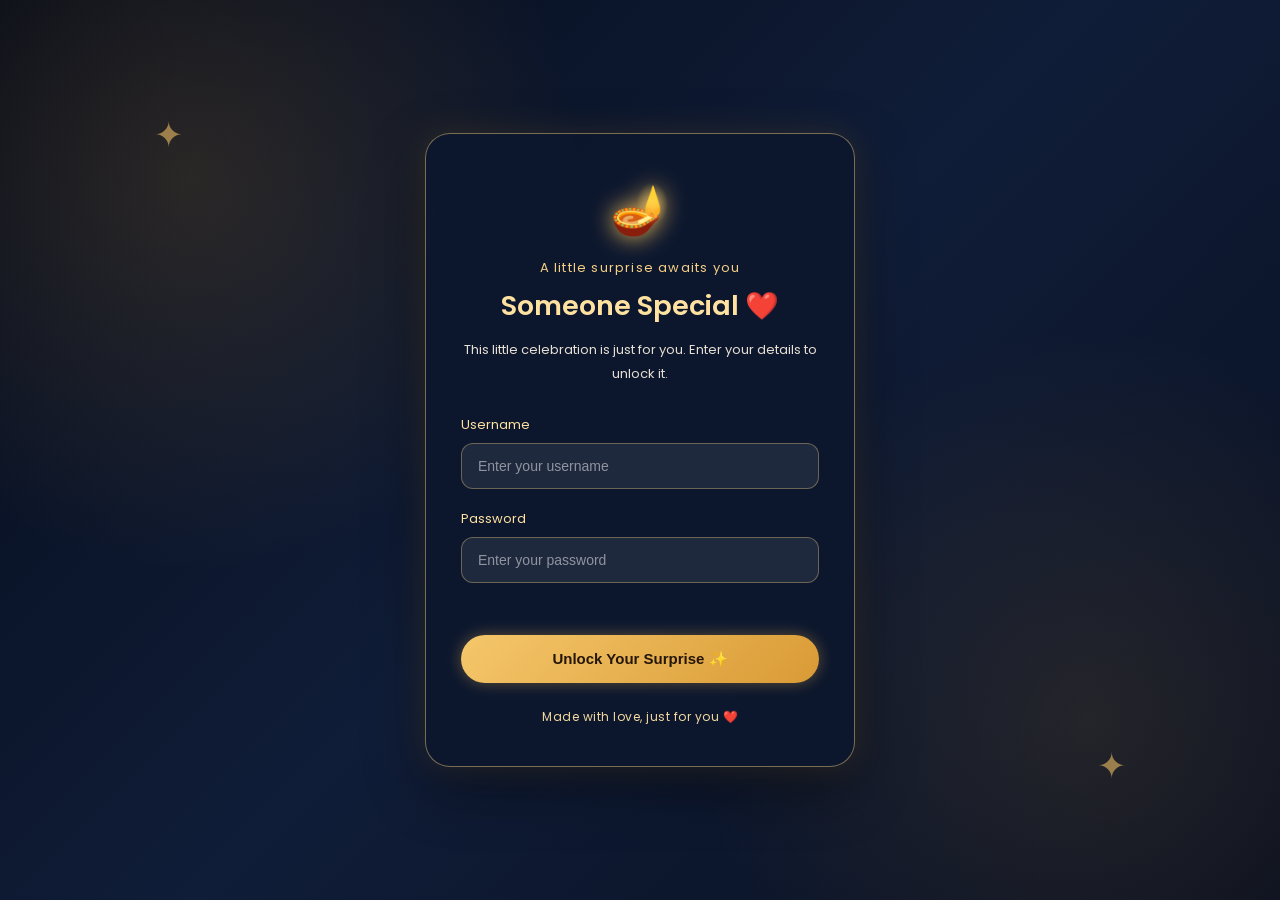
<file: index.html>
<!DOCTYPE html>
<html lang="en">

<head>
    <meta charset="UTF-8">
    <meta name="viewport" content="width=device-width, initial-scale=1.0">

    <title>A Little Diwali Surprise ❤️</title>

    <link rel="preconnect" href="https://fonts.googleapis.com">
    <link rel="preconnect" href="https://fonts.gstatic.com" crossorigin>

    <link
        href="https://fonts.googleapis.com/css2?family=Poppins:wght@400;500;600;700&display=swap"
        rel="stylesheet"
    >

    <link rel="stylesheet" href="login.css">
    <script src="login.js" defer></script>
</head>

<body>

    <main class="login-container">

        <div class="login-card">

            <div class="diya-icon">🪔</div>

            <p class="welcome-text">A little surprise awaits you</p>

            <h1>Someone Special ❤️</h1>

            <p class="subtitle">
                This little celebration is just for you.
                Enter your details to unlock it.
            </p>

            <form id="loginForm">

                <div class="input-group">
                    <label for="username">Username</label>

                    <input
                        type="text"
                        id="username"
                        placeholder="Enter your username"
                        autocomplete="username"
                        required
                    >
                </div>

                <div class="input-group">
                    <label for="password">Password</label>

                    <input
                        type="password"
                        id="password"
                        placeholder="Enter your password"
                        autocomplete="current-password"
                        required
                    >
                </div>

                <p id="errorMessage" class="error-message" aria-live="polite"></p>

                <button type="submit" id="loginButton">
                    Unlock Your Surprise ✨
                </button>

            </form>

            <p class="bottom-text">
                Made with love, just for you ❤️
            </p>

        </div>

    </main>

</body>
</html>
</file>
<file: login.css>
* {
    margin: 0;
    padding: 0;
    box-sizing: border-box;
}

html,
body {
    width: 100%;
    min-height: 100%;
    font-family: "Poppins", sans-serif;
}

body {
    min-height: 100vh;
    min-height: 100dvh;

    display: flex;
    justify-content: center;
    align-items: center;

    padding: 20px;

    /* Separate login background */
    background:
        radial-gradient(
            circle at 15% 20%,
            rgba(218, 153, 53, 0.16),
            transparent 30%
        ),
        radial-gradient(
            circle at 85% 80%,
            rgba(218, 153, 53, 0.12),
            transparent 30%
        ),
        linear-gradient(
            135deg,
            #050b19,
            #101d38,
            #080f20
        );

    color: white;
    overflow-x: hidden;
}

/* Decorative golden lights */

body::before,
body::after {
    content: "✦";
    position: fixed;
    color: rgba(255, 204, 105, 0.55);
    font-size: 35px;
    animation: sparkle 3s ease-in-out infinite alternate;
    pointer-events: none;
}

body::before {
    top: 12%;
    left: 12%;
}

body::after {
    right: 12%;
    bottom: 12%;
    animation-delay: 1.5s;
}

/* Login container */

.login-container {
    width: 100%;
    display: flex;
    justify-content: center;
    align-items: center;
    position: relative;
    z-index: 2;
}

/* Login card */

.login-card {
    width: 100%;
    max-width: 430px;
    padding: 40px 35px;

    text-align: center;

    background: rgba(12, 23, 46, 0.92);

    border: 1px solid rgba(255, 215, 130, 0.45);
    border-radius: 25px;

    box-shadow:
        0 0 30px rgba(255, 190, 80, 0.12),
        0 20px 60px rgba(0, 0, 0, 0.45);

    animation: cardReveal 1s ease both;
}

/* Diya */

.diya-icon {
    font-size: 48px;
    margin-bottom: 12px;
    filter: drop-shadow(0 0 12px #ffc75e);
}

.welcome-text {
    color: #f6cf83;
    font-size: 13px;
    letter-spacing: 1.2px;
    margin-bottom: 8px;
}

.login-card h1 {
    color: #ffe1a0;
    font-size: 27px;
    font-weight: 600;
    margin-bottom: 12px;
}

.subtitle {
    color: #e7dfd1;
    font-size: 13px;
    line-height: 1.8;
    margin-bottom: 30px;
}

/* Input fields */

.input-group {
    text-align: left;
    margin-bottom: 20px;
}

.input-group label {
    display: block;
    color: #ffe1a0;
    font-size: 13px;
    margin-bottom: 8px;
}

.input-group input {
    width: 100%;
    padding: 14px 16px;

    border: 1px solid rgba(255, 215, 130, 0.35);
    border-radius: 12px;

    outline: none;

    background: rgba(255, 255, 255, 0.08);

    color: white;
    font-size: 14px;
}

.input-group input::placeholder {
    color: rgba(255, 255, 255, 0.5);
}

.input-group input:focus {
    border-color: #f5c76b;
    box-shadow: 0 0 0 3px rgba(245, 199, 107, 0.12);
}

/* Login button */

#loginButton {
    width: 100%;
    padding: 15px;

    border: none;
    border-radius: 50px;

    background: linear-gradient(
        135deg,
        #f5c76b,
        #d99a35
    );

    color: #251608;
    font-size: 15px;
    font-weight: 600;

    box-shadow: 0 0 15px rgba(255, 190, 80, 0.35);

    transition: 0.3s ease;
}

#loginButton:hover {
    transform: translateY(-3px);
    box-shadow: 0 0 25px rgba(255, 190, 80, 0.6);
}

#loginButton:disabled {
    opacity: 0.7;
    cursor: wait;
}

/* Error message */

.error-message {
    min-height: 22px;
    margin-bottom: 10px;
    color: #ff9c9c;
    font-size: 12px;
}

/* Bottom text */

.bottom-text {
    margin-top: 25px;
    color: #f5d99f;
    font-size: 12px;
    letter-spacing: 0.5px;
}

/* Animations */

@keyframes cardReveal {
    from {
        opacity: 0;
        transform: translateY(25px) scale(0.96);
    }

    to {
        opacity: 1;
        transform: translateY(0) scale(1);
    }
}

@keyframes sparkle {
    from {
        opacity: 0.3;
        transform: scale(0.8) rotate(0deg);
    }

    to {
        opacity: 1;
        transform: scale(1.2) rotate(35deg);
    }
}

/* Mobile */

@media screen and (max-width: 600px) {
    .login-card {
        padding: 32px 23px;
        border-radius: 21px;
    }

    .login-card h1 {
        font-size: 24px;
    }

    .subtitle {
        font-size: 12px;
    }

    .diya-icon {
        font-size: 42px;
    }
}

/* Reduced motion */

@media (prefers-reduced-motion: reduce) {
    *,
    *::before,
    *::after {
        animation: none !important;
        transition: none !important;
    }
}
</file>
